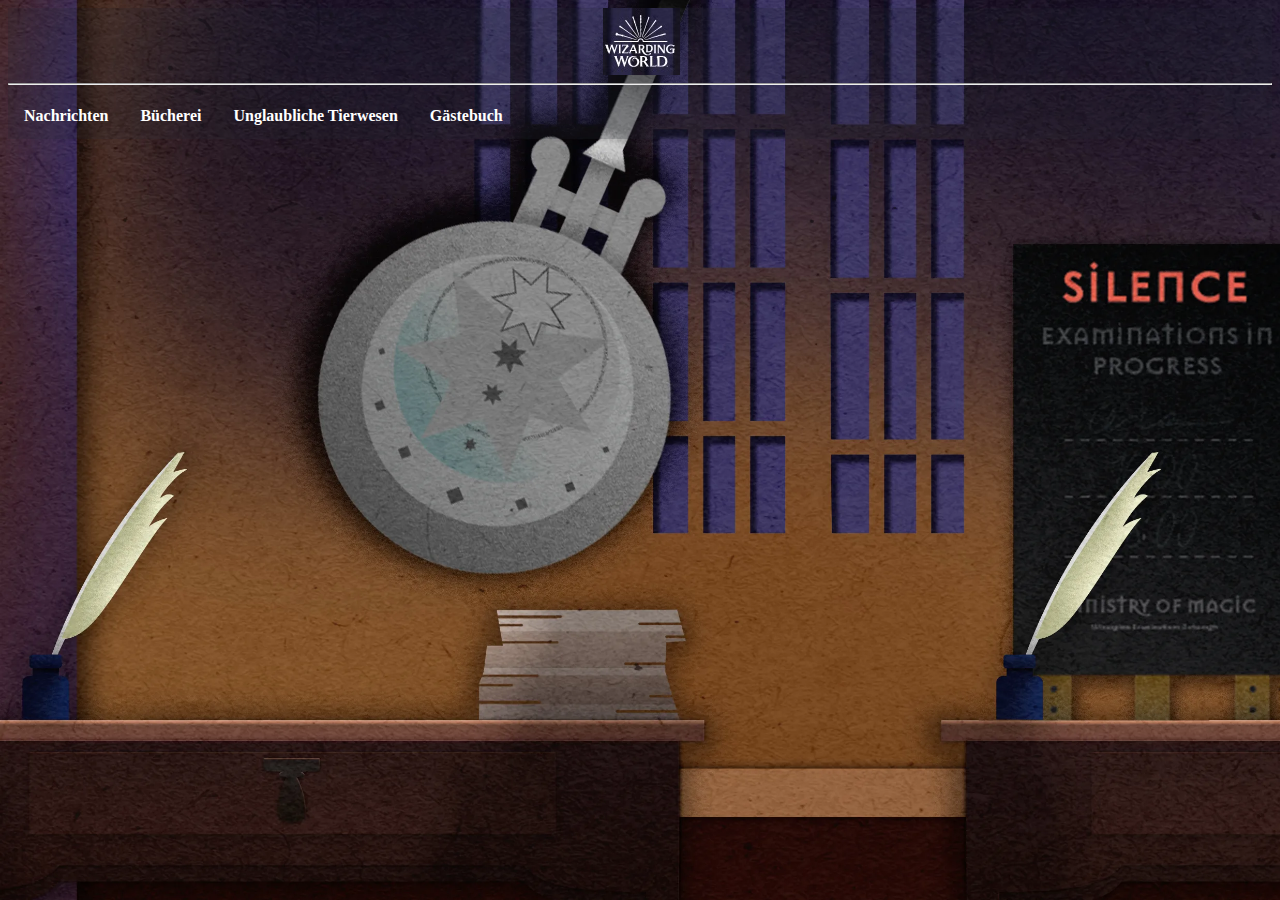
<file: index.html>
<!DOCTYPE HTML>
<html lang="de">
<html>
  <head>
    	<meta charset="utf-8">
	<meta name="viewport" content="width=device-width, initial-scale=1">
	<title>Harry Potter Fansite</title>
	<meta name="description" content="My first website">
	<meta name="author" content="Tobias">
	<link rel="stylesheet" href="navbar.css">
  </head>
  <body>
	<!--Navigation bar and Header-->
	<script id="replace_with_navbar" src="navbar.js"></script>
	<main>
	</main>
  </body>
</html>
</file>
<file: navbar.css>
.nav_header {
  background-color:rgba(36, 38, 51, 0.2);
  transition: background-color 1s ease-out 20ms
}

.nav_header:hover {
  background-color:rgba(36, 38, 51, 1);
}

/*Navbar*/
nav {
  position: sticky;
  top: 0;
  Z-index: 1;
}

.navbar {
  list-style-type: none;
  margin: 0;
  padding: 0;
  overflow: hidden;
}

.navbar_element {
  float: left;	
}

.navbar_element a {
  display: block;
  color: white;
  text-align: center;
  padding: 14px 16px;
  text-decoration: none;
  font-weight: 700;
}

.navbar_element a:hover {
  text-decoration: underline;
}

/*Header*/
header {
  display: flex;
  overflow: hidden;
  width: 99vw;
}

header img {
  display: block;
  margin-left: auto;
  margin-right: auto;
}

/*Body*/
body {
 background: url("./images/background.jpg");
 background-size: cover;
 background-attachment: fixed;
}
</file>
